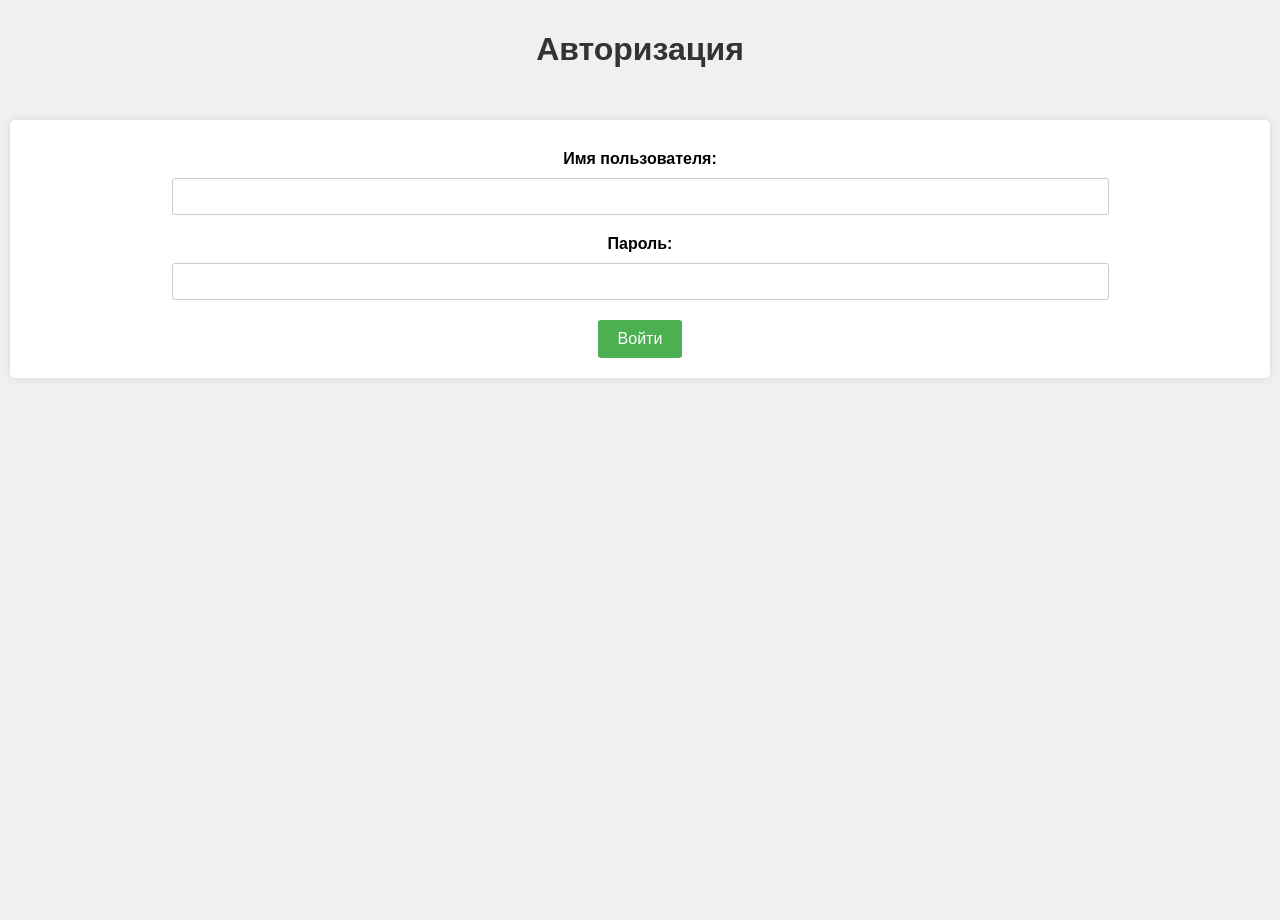
<file: front/login.html>
<!DOCTYPE html>
<html lang="en">
<head>
    <meta charset="UTF-8">
    <meta name="viewport" content="width=device-width, initial-scale=1.0">
    <title>Авторизация</title>
    <style>
        body {
            font-family: Arial, sans-serif;
            background-color: #f0f0f0;
            display: flex;
            flex-direction: column;
            height: 100vh;
            margin: 0;
            padding: 10px;
        }
        h1 {
            width: 100%;
            text-align: center;
            color: #333;
        }
        #message {
            color: red;
            margin-bottom: 10px;
        }
        #login-form, #protected-content {
            background-color: white;
            padding: 20px;
            border-radius: 5px;
            box-shadow: 0 0 10px rgba(0, 0, 0, 0.1);
            margin-top: 20px;
            text-align: center;
        }
        label {
            display: block;
            margin-top: 10px;
            margin-bottom: 5px;
            font-weight: bold;
        }
        input[type="text"], input[type="password"] {
            width: 75%;
            padding: 10px;
            margin-top: 5px;
            margin-bottom: 10px;
            border: 1px solid #ccc;
            border-radius: 3px;
        }
        button {
            padding: 10px 20px;
            border: none;
            border-radius: 3px;
            background-color: #4CAF50;
            color: white;
            font-size: 16px;
            cursor: pointer;
            margin-top: 10px;
        }
        button:hover {
            background-color: #45a049;
        }
        a {
            margin-top: 20px;
            display: block;
            color: #4CAF50;
            text-decoration: none;
            font-weight: bold;
        }
        a:hover {
            text-decoration: underline;
        }
        #logout {
            display: none;
            background-color: #f44336;
        }
        #logout:hover {
            background-color: #e53935;
        }
        #protected-content {
            display: none;
        }
    </style>
</head>
<body>
    <h1>Авторизация</h1>
    <div id="message"></div>

    <div id="login-form">
        <label for="username">Имя пользователя:</label>
        <input type="text" id="username" name="username" required>
        <label for="password">Пароль:</label>
        <input type="password" id="password" name="password" required>
        <br>
        <button id="login">Войти</button>
    </div>

    <button id="logout">Выйти</button>

    <script>
        const apiBase = 'http://{{ ip }}:8000'; // URL вашего API
        let accessToken = localStorage.getItem('access_token');

        // Функция для отправки запросов с токеном авторизации
        async function fetchData(url) {
            try {
                const response = await fetch(url, {
                    headers: {
                        'Authorization': `Bearer ${accessToken}`
                    }
                });
                if (response.ok) {
                    const data = await response.json();
                    document.getElementById('user-info').innerText = `Username: ${data.username}, Email: ${data.email}`;
                } else {
                    document.getElementById('user-info').innerText = 'Failed to fetch data';
                }
            } catch (error) {
                console.error('Error fetching data:', error);
                document.getElementById('user-info').innerText = 'Error fetching data';
            }
        }

        // Обработчик для кнопки входа
        document.getElementById('login').addEventListener('click', async () => {
            const username = document.getElementById('username').value;
            const password = document.getElementById('password').value;

            console.log(username, password)

            try {
                const response = await fetch(`${apiBase}/token`, {
                    method: 'POST',
                    headers: {
                        'Content-Type': 'application/json'
                    },
                    body: JSON.stringify({ username, password })
                });
                console.log(response)
                if (response.ok) {
                    const data = await response.json();
                    accessToken = data.access_token;
                    localStorage.setItem('access_token', accessToken);
                    document.getElementById('logout').style.display = 'inline';
                    document.getElementById('login-form').style.display = 'none';
                    document.getElementById('message').innerText = 'Login successful';
                    window.location.href = '/';
                } else {
                    document.getElementById('message').innerText = 'Login failed';
                }
            } catch (error) {
                console.error('Error logging in:', error);
                document.getElementById('message').innerText = 'Error logging in';
            }
        });

        document.getElementById('logout').addEventListener('click', () => {
            localStorage.removeItem('access_token');
            accessToken = null;
            document.getElementById('logout').style.display = 'none';
            document.getElementById('login-form').style.display = 'block';
            document.getElementById('protected-content').style.display = 'none';
            document.getElementById('message').innerText = '';
        });

        // Обработчик для кнопки получения защищенных данных
        document.getElementById('fetch-data').addEventListener('click', () => {
            fetchData(`${apiBase}/users/me`);
        });

        // Проверка наличия токена при загрузке страницы
        window.addEventListener('load', () => {
            if (accessToken) {
                document.getElementById('logout').style.display = 'inline';
                document.getElementById('login-form').style.display = 'none';
                document.getElementById('protected-content').style.display = 'block';
                document.getElementById('message').innerText = 'Already logged in';
            }
        });
    </script>
</body>
</html>
</file>
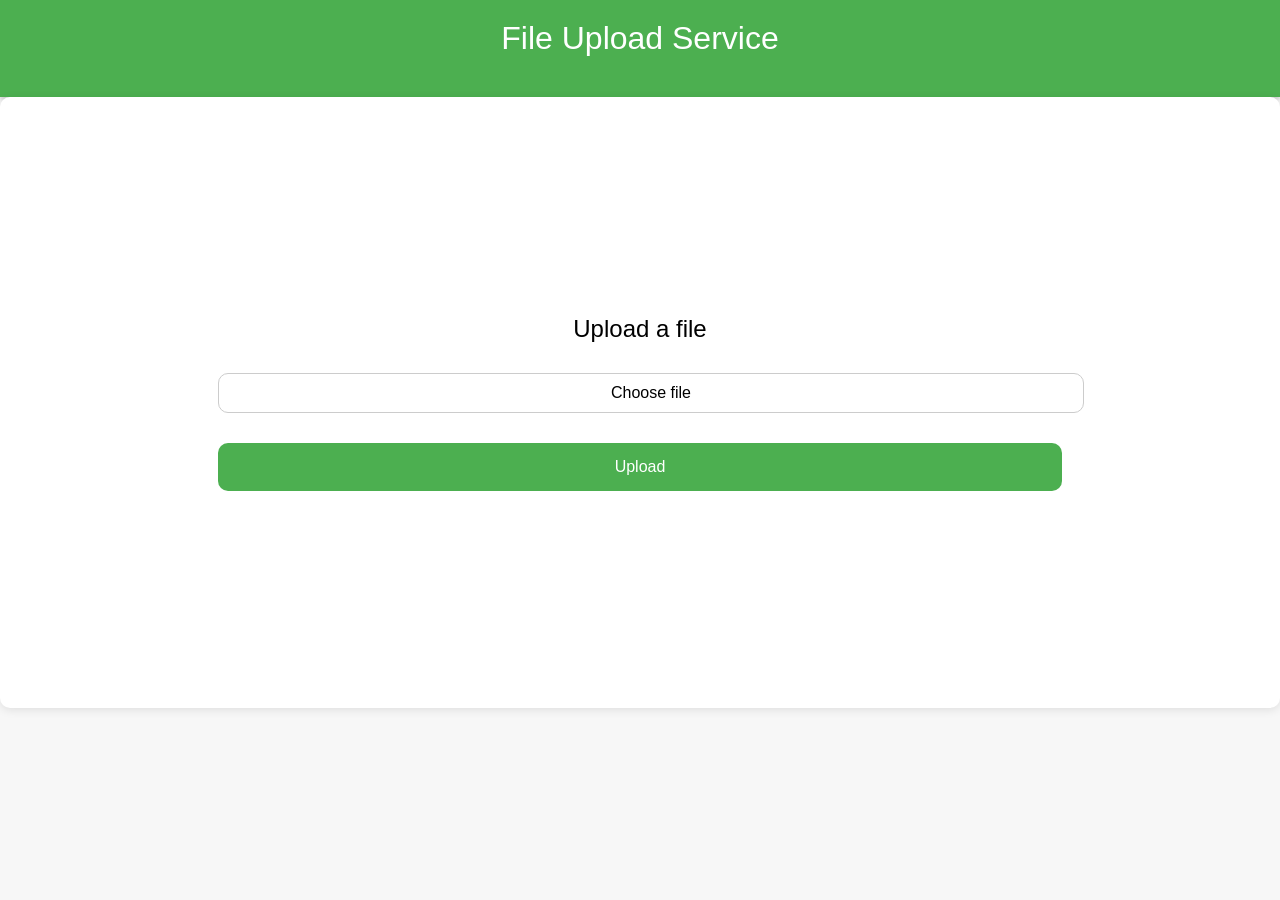
<file: front/upload.html>
<!DOCTYPE html>
<html lang="en">
<head>
    <meta charset="UTF-8">
    <meta name="viewport" content="width=device-width, initial-scale=1.0">
    <title>File Upload</title>
    <style>
        body, html {
            height: 100%;
            margin: 0;
            overflow: hidden;
            display: flex;
            flex-direction: column;
            background-color: #f7f7f7;
            font-family: Arial, sans-serif;
        }
        header {
            width: 100%;
            background-color: #4CAF50;
            color: white;
            padding: 20px 0;
            text-align: center;
            box-shadow: 0 2px 5px rgba(0, 0, 0, 0.2);
        }
        main {
            background: white;
            padding: 17%;
            border-radius: 10px;
            box-shadow: 0 2px 10px rgba(0, 0, 0, 0.1);
            text-align: center;
        }
        h1, h2 {
            margin: 0 0 20px;
            font-weight: normal;
        }
        form {
            display: flex;
            flex-direction: column;
            align-items: center;
        }
        .file-input-container {
            position: relative;
            width: 100%;
            margin-top: 10px;
        }
        .file-input-container input[type="file"] {
            width: 100%;
            padding: 10px;
            margin-top: 10px;
            border: 1px solid #ccc;
            border-radius: 10px;
            font-size: 16px;
            opacity: 0;
            position: absolute;
            top: 0;
            left: 0;
            cursor: pointer;
            z-index: 2;
        }
        .file-input-container label {
            display: block;
            width: 100%;
            padding: 10px;
            border: 1px solid #ccc;
            border-radius: 10px;
            background-color: white;
            text-align: center;
            font-size: 16px;
            cursor: pointer;
            z-index: 1;
            position: relative;
        }
        .file-input-container input[type="file"]:focus + label {
            border-color: #4CAF50;
            outline: none;
            box-shadow: 0 0 5px rgba(76, 175, 80, 0.5);
        }
        .file-input-container .file-name {
            margin-top: 10px;
            font-size: 14px;
            color: #666;
        }
        button {
            display: block;
            width: 100%;
            padding: 15px;
            margin-top: 20px;
            border: none;
            border-radius: 10px;
            font-size: 16px;
            cursor: pointer;
            background-color: #4CAF50;
            color: white;
        }
        button:hover {
            opacity: 0.9;
        }
    </style>
</head>
<body>
    <header>
        <h1>File Upload Service</h1>
    </header>
    <main>
        <h2>Upload a file</h2>
        <form action="/uploadfile/" method="post" enctype="multipart/form-data">
            <div class="file-input-container">
                <input type="file" name="file" id="file-input">
                <label for="file-input">Choose file</label>
                <div class="file-name" id="file-name"></div>
            </div>
            <button type="submit">Upload</button>
        </form>
    </main>
    <script>
        const fileInput = document.getElementById('file-input');
        const fileName = document.getElementById('file-name');

        fileInput.addEventListener('change', function() {
            fileName.textContent = this.files[0].name;
        });
    </script>
</body>
</html>
</file>
